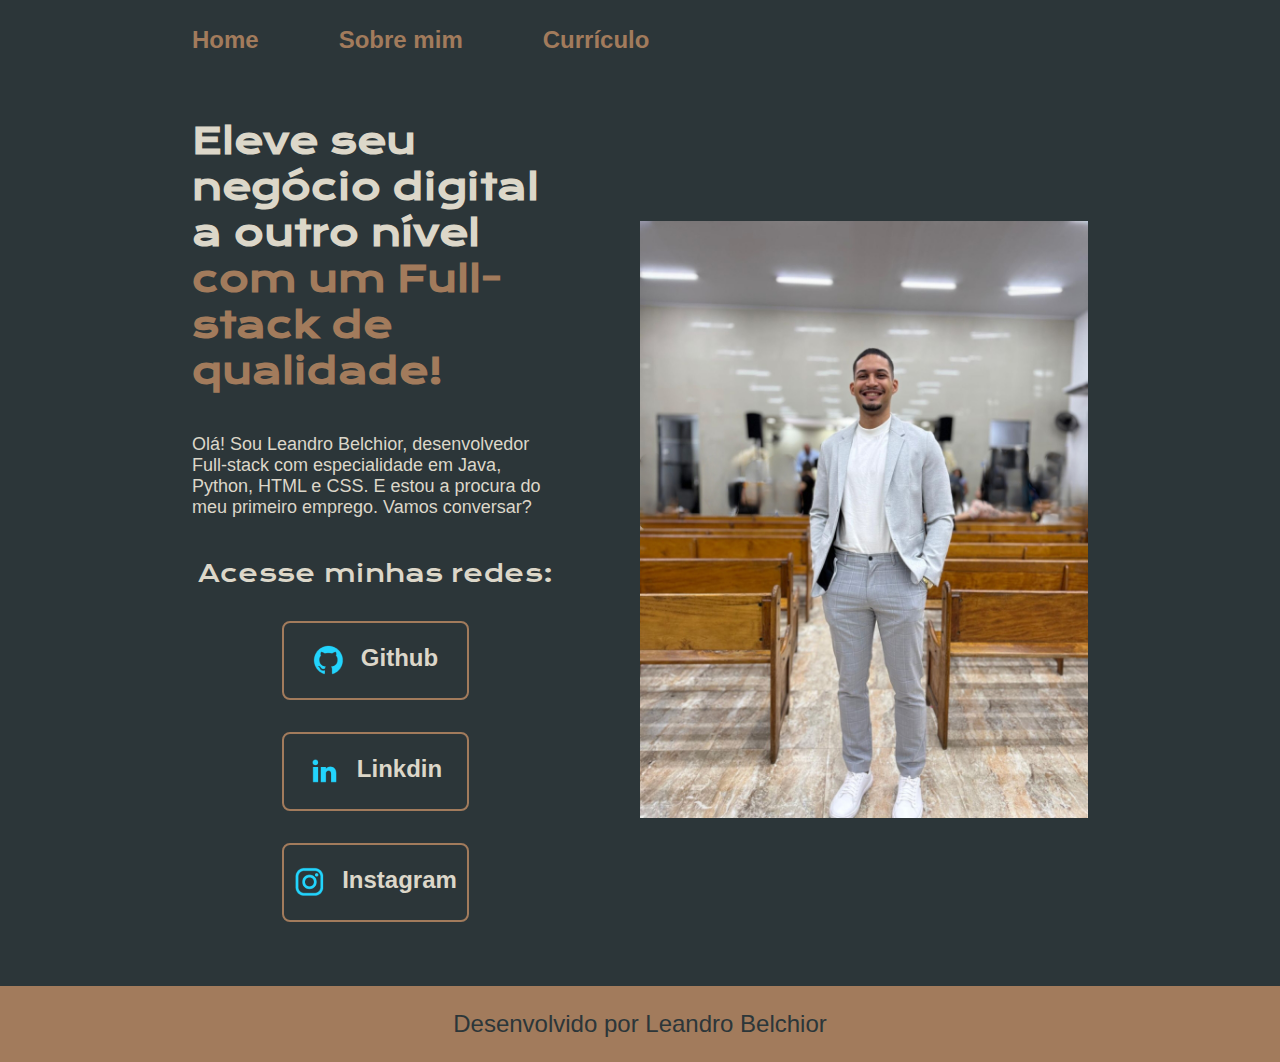
<file: index.html>
<!DOCTYPE html>
<html lang="pt-br">

<head>
  <meta charset="UTF-8">
  <meta name="viewport" content="width=device-width, initial-scale=1.0">
  <title>Portfólio</title>
  <link rel="stylesheet" href="style.css">
</head>

<body>
  <header class="cabecalho">
    <nav class="cabecalho__menu">
      <a class="cabecalho__menu__link" href="index.html">Home</a>
      <a class="cabecalho__menu__link" href="about.html">Sobre mim</a>
      <a class="cabecalho__menu__link" href="curriculo.html">Currículo</a>
    </nav>
  </header>
  <main class="apresentacao">
    <section class="apresentacao__conteudo">
      <h1 class="apresentacao__conteudo__titulo">Eleve seu negócio digital a outro nível <strong class="tituto-destaque">com um Full-stack de qualidade!</strong></h1>
      <p class="apresentacao__conteudo__titulo__texto">Olá! Sou Leandro Belchior, desenvolvedor Full-stack com especialidade em Java, Python, HTML e CSS. E estou a procura do meu primeiro emprego. Vamos conversar?</p>
      <div class="apresentacao__links">
        <h2 class="apresentacao__links__subtitulo">Acesse minhas redes:</h2>
        <a class="apresentacao__links__navegacao" href="https://github.com/LeandroBelch">
          <img src="./assets/github.png" alt="">
          Github
        </a>
        <a class="apresentacao__links__navegacao" href="https://www.linkedin.com/in/leandro-belchior-5352031a5/">
          <img src="./assets/linkedin.png" alt="">
          Linkdin
        </a>
        <a class="apresentacao__links__navegacao" href="https://www.instagram.com/leandro_belchior02/">
          <img src="./assets/instagram.png" alt="">
          Instagram
        </a>
      </div>
    </section>
    <img class="apresentacao__imagem" src="./assets/e.jpg" alt="">
  </main> 
 
  <footer class="rodape">
    <p>Desenvolvido por Leandro Belchior</p>
  </footer>
</body>

</html>
</file>
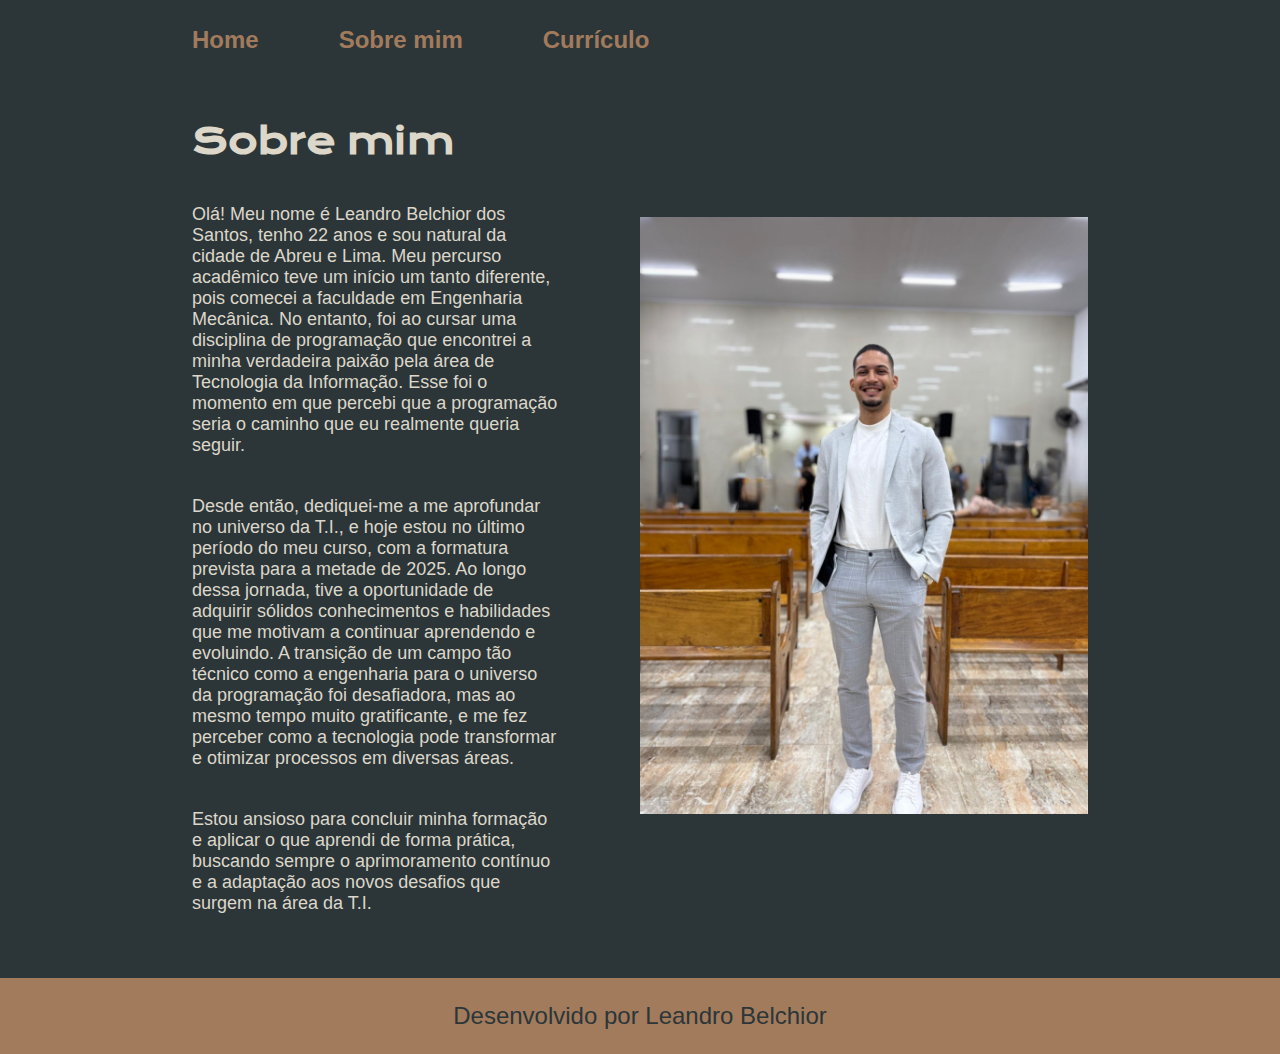
<file: about.html>
<!DOCTYPE html>
<html lang="pt-br">

<head>
  <meta charset="UTF-8">
  <meta name="viewport" content="width=device-width, initial-scale=1.0">
  <title>Sobre mim</title>
  <link rel="stylesheet" href="about.style.css">
</head>

<body>
  <header class="cabecalho">
    <nav class="cabecalho__menu">
      <a class="cabecalho__menu__link" href="index.html">Home</a>
      <a class="cabecalho__menu__link" href="about.html">Sobre mim</a>
      <a class="cabecalho__menu__link" href="curriculo.html">Currículo</a>
    </nav>
  </header>
  <main class="apresentacao">
    <section class="apresentacao__conteudo">
      <h1 class="apresentacao__conteudo__titulo">Sobre mim</h1>
      <p class="apresentacao__conteudo__titulo__texto">Olá! Meu nome é Leandro Belchior dos Santos, tenho 22 anos e sou natural da cidade de Abreu e Lima. Meu percurso acadêmico teve um início um tanto diferente, pois comecei a faculdade em Engenharia Mecânica. No entanto, foi ao cursar uma disciplina de programação que encontrei a minha verdadeira paixão pela área de Tecnologia da Informação. Esse foi o momento em que percebi que a programação seria o caminho que eu realmente queria seguir.</p>
      <p class="apresentacao__conteudo__titulo__texto">Desde então, dediquei-me a me aprofundar no universo da T.I., e hoje estou no último período do meu curso, com a formatura prevista para a metade de 2025. Ao longo dessa jornada, tive a oportunidade de adquirir sólidos conhecimentos e habilidades que me motivam a continuar aprendendo e evoluindo. A transição de um campo tão técnico como a engenharia para o universo da programação foi desafiadora, mas ao mesmo tempo muito gratificante, e me fez perceber como a tecnologia pode transformar e otimizar processos em diversas áreas.</p>
      <p class="apresentacao__conteudo__titulo__texto">
        Estou ansioso para concluir minha formação e aplicar o que aprendi de forma prática, buscando sempre o aprimoramento contínuo e a adaptação aos novos desafios que surgem na área da T.I.
      </p>
    </section>
    <img class="apresentacao__imagem" src="./assets/e.jpg" alt="">
  </main>
  <footer class="rodape">
    <p>Desenvolvido por Leandro Belchior</p>
  </footer>
</body>

</html>
</file>
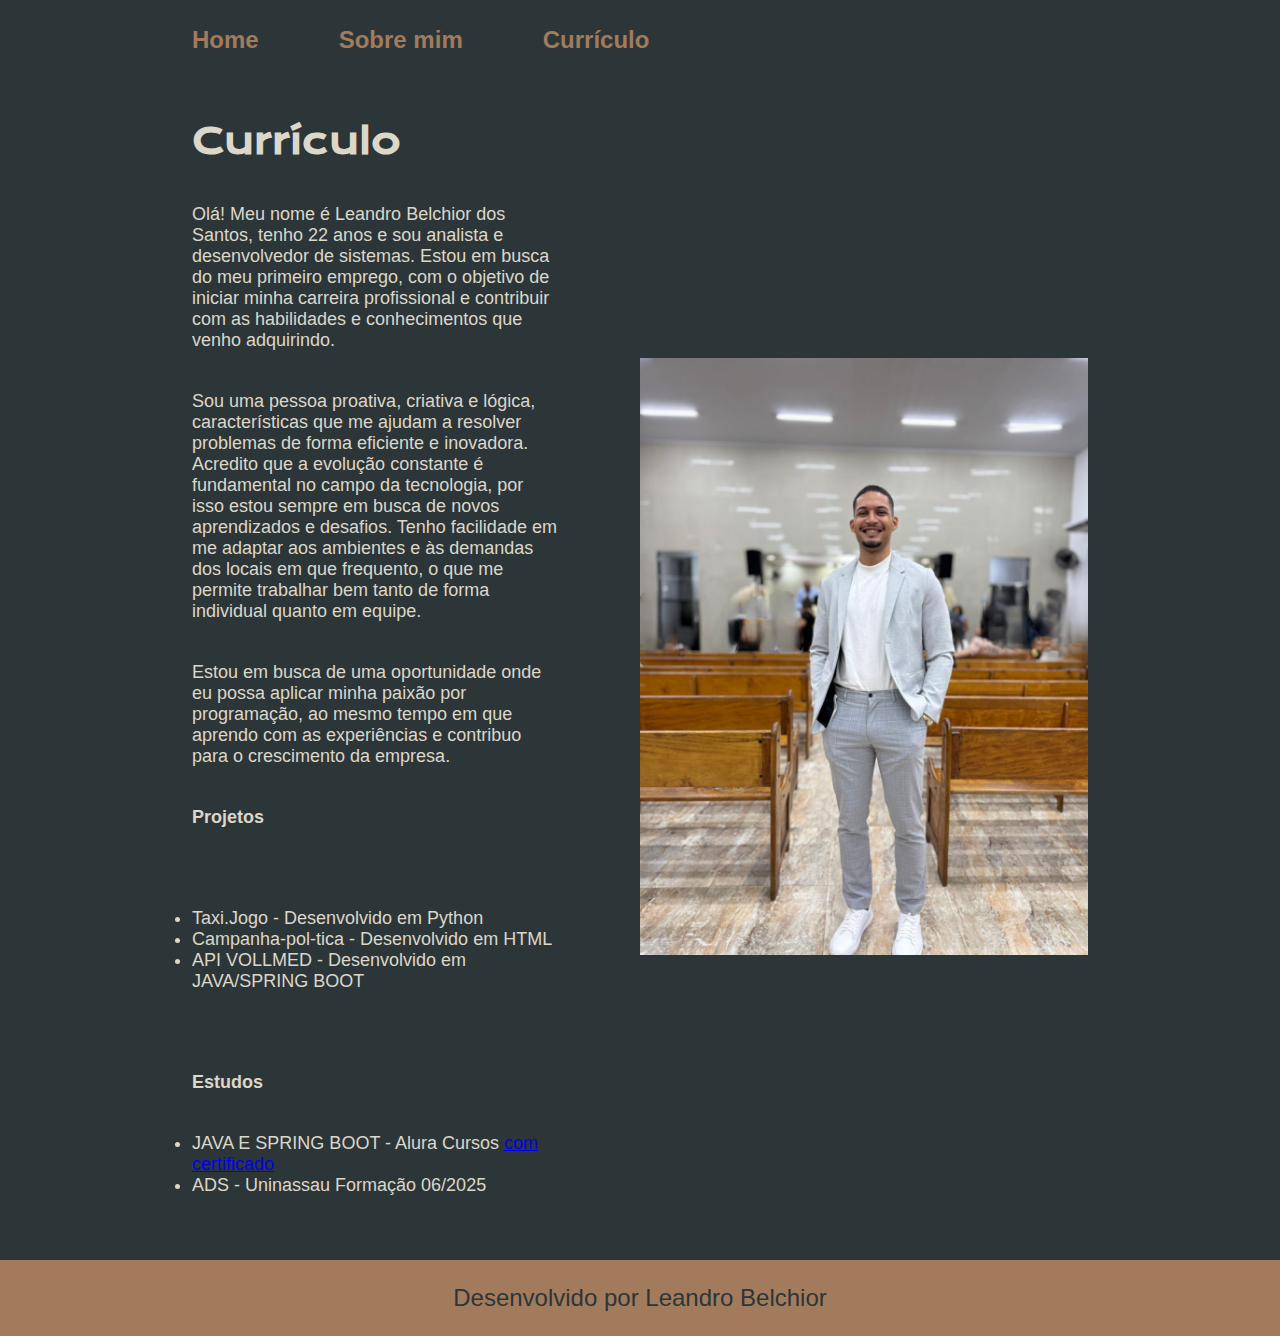
<file: curriculo.html>
<!DOCTYPE html>
<html lang="pt-br">

<head>
  <meta charset="UTF-8">
  <meta name="viewport" content="width=device-width, initial-scale=1.0">
  <title>Currículo</title>
  <link rel="stylesheet" href="curriculo.style.css">
</head>

<body>
  <header class="cabecalho">
    <nav class="cabecalho__menu">
      <a class="cabecalho__menu__link" href="index.html">Home</a>
      <a class="cabecalho__menu__link" href="about.html">Sobre mim</a>
      <a class="cabecalho__menu__link" href="curriculo.html">Currículo</a>
    </nav>
  </header>

  <main class="apresentacao">
    <section class="apresentacao__conteudo">
      <h1 class="apresentacao__conteudo__titulo">Currículo</h1>
      <p class="apresentacao__conteudo__titulo__texto">Olá! Meu nome é Leandro Belchior dos Santos, tenho 22 anos e sou analista e desenvolvedor de sistemas. Estou em busca do meu primeiro emprego, com o objetivo de iniciar minha carreira profissional e contribuir com as habilidades e conhecimentos que venho adquirindo.</p>
      <p class="apresentacao__conteudo__titulo__texto">Sou uma pessoa proativa, criativa e lógica, características que me ajudam a resolver problemas de forma eficiente e inovadora. Acredito que a evolução constante é fundamental no campo da tecnologia, por isso estou sempre em busca de novos aprendizados e desafios. Tenho facilidade em me adaptar aos ambientes e às demandas dos locais em que frequento, o que me permite trabalhar bem tanto de forma individual quanto em equipe.</p>
      <p class="apresentacao__conteudo__titulo__texto">Estou em busca de uma oportunidade onde eu possa aplicar minha paixão por programação, ao mesmo tempo em que aprendo com as experiências e contribuo para o crescimento da empresa.
      </p>
      <h2 class="apresentacao__conteudo__titulo__texto">Projetos</h2>
      <p class="apresentacao__conteudo__titulo__texto">
      <ul class="apresentacao__conteudo__titulo__texto">
        <li>Taxi.Jogo - Desenvolvido em Python</li>
        <li>Campanha-pol-tica - Desenvolvido em HTML</li>
        <li>API VOLLMED - Desenvolvido em JAVA/SPRING BOOT</li>
      </ul>
      </p>
      <h2 class="apresentacao__conteudo__titulo__texto">Estudos</h2>
      <div class="apresentacao__conteudo__titulo__texto">
        <ul class="apresentacao__conteudo__titulo__texto">
          <li>JAVA E SPRING BOOT - Alura Cursos <a href="https://cursos.alura.com.br/user/leandrobelchior2802/degree-spring-boot-3-475714/certificate">com certificado</a> </li>
          <li>ADS - Uninassau<a> Formação 06/2025</a></li>
        </ul>
      </div>
    </section>
    <img class="apresentacao__imagem" src="./assets/e.jpg" alt="">
  </main>
  <footer class="rodape">
    <p>Desenvolvido por Leandro Belchior</p>
  </footer>
</body>

</html>
</file>
<file: style.css>
@import url("https://fonts.googleapis.com/css2?family=Krona+One&family=Montserrat:wght@400;600&display=swap");

* {
  margin: 0;
  padding: 0;
}

:root {
  --cor--primaria: #2c3639;
  --cor--secundaria: #dcd7c9;
  --cor--terciaria: #a27b5c;
  --cor--hover: #3f4e4f;
  --fonte--primaria: "krona One", sans-serif;
  --fonte--secundaria: "Montserrast", sans-serif;
}

body {
  box-sizing: border-box;
  background-color: var(--cor--primaria);
  color: var(--cor--secundaria);
  height: 100vh;
}
.cabecalho {
  padding: 2% 0% 0% 15%;
}

.cabecalho__menu {
  display: flex;
  gap: 80px;
}

.cabecalho__menu__link {
  font-family: var(--fonte--secundaria);
  font-size: 1.5rem;
  font-weight: 600;
  color: var(--cor--terciaria);
  text-decoration: none;
}

.apresentacao {
  padding: 5% 15%;
  display: flex;
  align-items: center;
  justify-content: space-between;
  gap: 82px;
}

.apresentacao__conteudo {
  width: 50%;
  display: flex;
  flex-direction: column;
  gap: 40px;
}

.apresentacao__conteudo__titulo {
  font-size: 2.25rem;
  font-family: var(--fonte--primaria);
  text-decoration: none;
  color: var(--cor--secundaria);
}

.tituto-destaque {
  color: var(--cor--terciaria);
}

.apresentacao__conteudo__titulo__texto {
  font-size: 1.125rem;
  font-family: var(--fonte--secundaria);
}

.apresentacao__links {
  display: flex;
  flex-direction: column;
  justify-content: space-between;
  align-items: center;
  gap: 32px;
}

.apresentacao__links__subtitulo {
  font-family: var(--fonte--primaria);
  font-weight: 400;
  font-size: 1.5rem;
}

.apresentacao__links__navegacao {
  display: flex;
  justify-content: center;
  gap: 16px;
  border: 2px solid var(--cor--terciaria);
  width: 50%;
  text-align: center;
  border-radius: 8px;
  font-size: 1.5rem;
  font-weight: 600;
  padding: 21.5px 0;
  text-decoration: none;
  color: var(--cor--secundaria);
  font-family: var(--fonte--secundaria);
}

.apresentacao__links__links:hover {
  background-color: var(--cor--hover);
  padding: 3%;
}

.apresentacao__imagem{
  width: 50%;
}

.rodape {
  color: var(--cor--primaria);
  background-color: var(--cor--terciaria);
  padding: 24px;
  text-align: center;
  font-family: var(--fonte--secundaria);
  font-size: 1.5rem;
}

@media (max-width: 1200px) {
  
  .cabecalho{
    padding: 10%;
  }

  .cabecalho__menu{
    justify-content: center;
  }
  
  .apresentacao{
    flex-direction: column-reverse;
    padding: 5%;
  }

  .apresentacao__conteudo{
    width: auto;
  }
}
</file>
<file: about.style.css>
@import url("https://fonts.googleapis.com/css2?family=Krona+One&family=Montserrat:wght@400;600&display=swap");

* {
  margin: 0;
  padding: 0;
}

:root {
  --cor--primaria: #2c3639;
  --cor--secundaria: #dcd7c9;
  --cor--terciaria: #a27b5c;
  --cor--hover: #3f4e4f;
  --fonte--primaria: "krona One", sans-serif;
  --fonte--secundaria: "Montserrast", sans-serif;
}

body {
  box-sizing: border-box;
  background-color: var(--cor--primaria);
  color: var(--cor--secundaria);
  height: 100vh;
}
.cabecalho {
  padding: 2% 0% 0% 15%;
}

.cabecalho__menu {
  display: flex;
  gap: 80px;
}

.cabecalho__menu__link {
  font-family: var(--fonte--secundaria);
  font-size: 1.5rem;
  font-weight: 600;
  color: var(--cor--terciaria);
  text-decoration: none;
}

.apresentacao {
  padding: 5% 15%;
  display: flex;
  align-items: center;
  justify-content: space-between;
  gap: 82px;
}

.apresentacao__conteudo {
  width: 50%;
  display: flex;
  flex-direction: column;
  gap: 40px;
}

.apresentacao__conteudo__titulo {
  font-size: 2.25rem;
  font-family: var(--fonte--primaria);
  text-decoration: none;
  color: var(--cor--secundaria);
}

.tituto-destaque {
  color: var(--cor--terciaria);
}

.apresentacao__conteudo__titulo__texto {
  font-size: 1.125rem;
  font-family: var(--fonte--secundaria);
}

.apresentacao__links {
  display: flex;
  flex-direction: column;
  justify-content: space-between;
  align-items: center;
  gap: 32px;
}

.apresentacao__links__subtitulo {
  font-family: var(--fonte--primaria);
  font-weight: 400;
  font-size: 1.5rem;
}

.apresentacao__links__navegacao {
  display: flex;
  justify-content: center;
  gap: 16px;
  border: 2px solid var(--cor--terciaria);
  width: 50%;
  text-align: center;
  border-radius: 8px;
  font-size: 1.5rem;
  font-weight: 600;
  padding: 21.5px 0;
  text-decoration: none;
  color: var(--cor--secundaria);
  font-family: var(--fonte--secundaria);
}

.apresentacao__links__links:hover {
  background-color: var(--cor--hover);
  padding: 3%;
}

.apresentacao__imagem{
  width: 50%;
}

.rodape {
  color: var(--cor--primaria);
  background-color: var(--cor--terciaria);
  padding: 24px;
  text-align: center;
  font-family: var(--fonte--secundaria);
  font-size: 1.5rem;
}

@media (max-width: 1200px) {
  
  .cabecalho{
    padding: 10%;
  }

  .cabecalho__menu{
    justify-content: center;
  }
  
  .apresentacao{
    flex-direction: column-reverse;
    padding: 5%;
  }

  .apresentacao__conteudo{
    width: auto;
  }
}
</file>
<file: curriculo.style.css>
@import url("https://fonts.googleapis.com/css2?family=Krona+One&family=Montserrat:wght@400;600&display=swap");

* {
  margin: 0;
  padding: 0;
}

:root {
  --cor--primaria: #2c3639;
  --cor--secundaria: #dcd7c9;
  --cor--terciaria: #a27b5c;
  --cor--hover: #3f4e4f;
  --fonte--primaria: "krona One", sans-serif;
  --fonte--secundaria: "Montserrast", sans-serif;
}

body {
  box-sizing: border-box;
  background-color: var(--cor--primaria);
  color: var(--cor--secundaria);
  height: 100vh;
}
.cabecalho {
  padding: 2% 0% 0% 15%;
}

.cabecalho__menu {
  display: flex;
  gap: 80px;
}

.cabecalho__menu__link {
  font-family: var(--fonte--secundaria);
  font-size: 1.5rem;
  font-weight: 600;
  color: var(--cor--terciaria);
  text-decoration: none;
}

.apresentacao {
  padding: 5% 15%;
  display: flex;
  align-items: center;
  justify-content: space-between;
  gap: 82px;
}

.apresentacao__conteudo {
  width: 50%;
  display: flex;
  flex-direction: column;
  gap: 40px;
}

.apresentacao__conteudo__titulo {
  font-size: 2.25rem;
  font-family: var(--fonte--primaria);
  text-decoration: none;
  color: var(--cor--secundaria);
}

.tituto-destaque {
  color: var(--cor--terciaria);
}

.apresentacao__conteudo__titulo__texto {
  font-size: 1.125rem;
  font-family: var(--fonte--secundaria);
}

.apresentacao__links {
  display: flex;
  flex-direction: column;
  justify-content: space-between;
  align-items: center;
  gap: 32px;
}

.apresentacao__links__subtitulo {
  font-family: var(--fonte--primaria);
  font-weight: 400;
  font-size: 1.5rem;
}

.apresentacao__links__navegacao {
  display: flex;
  justify-content: center;
  gap: 16px;
  border: 2px solid var(--cor--terciaria);
  width: 50%;
  text-align: center;
  border-radius: 8px;
  font-size: 1.5rem;
  font-weight: 600;
  padding: 21.5px 0;
  text-decoration: none;
  color: var(--cor--secundaria);
  font-family: var(--fonte--secundaria);
}

.apresentacao__links__links:hover {
  background-color: var(--cor--hover);
  padding: 3%;
}

.apresentacao__imagem{
  width: 50%;
}

.rodape {
  color: var(--cor--primaria);
  background-color: var(--cor--terciaria);
  padding: 24px;
  text-align: center;
  font-family: var(--fonte--secundaria);
  font-size: 1.5rem;
}

@media (max-width: 1200px) {
  
  .cabecalho{
    padding: 10%;
  }

  .cabecalho__menu{
    justify-content: center;
  }
  
  .apresentacao{
    flex-direction: column-reverse;
    padding: 5%;
  }

  .apresentacao__conteudo{
    width: auto;
  }
}
</file>
